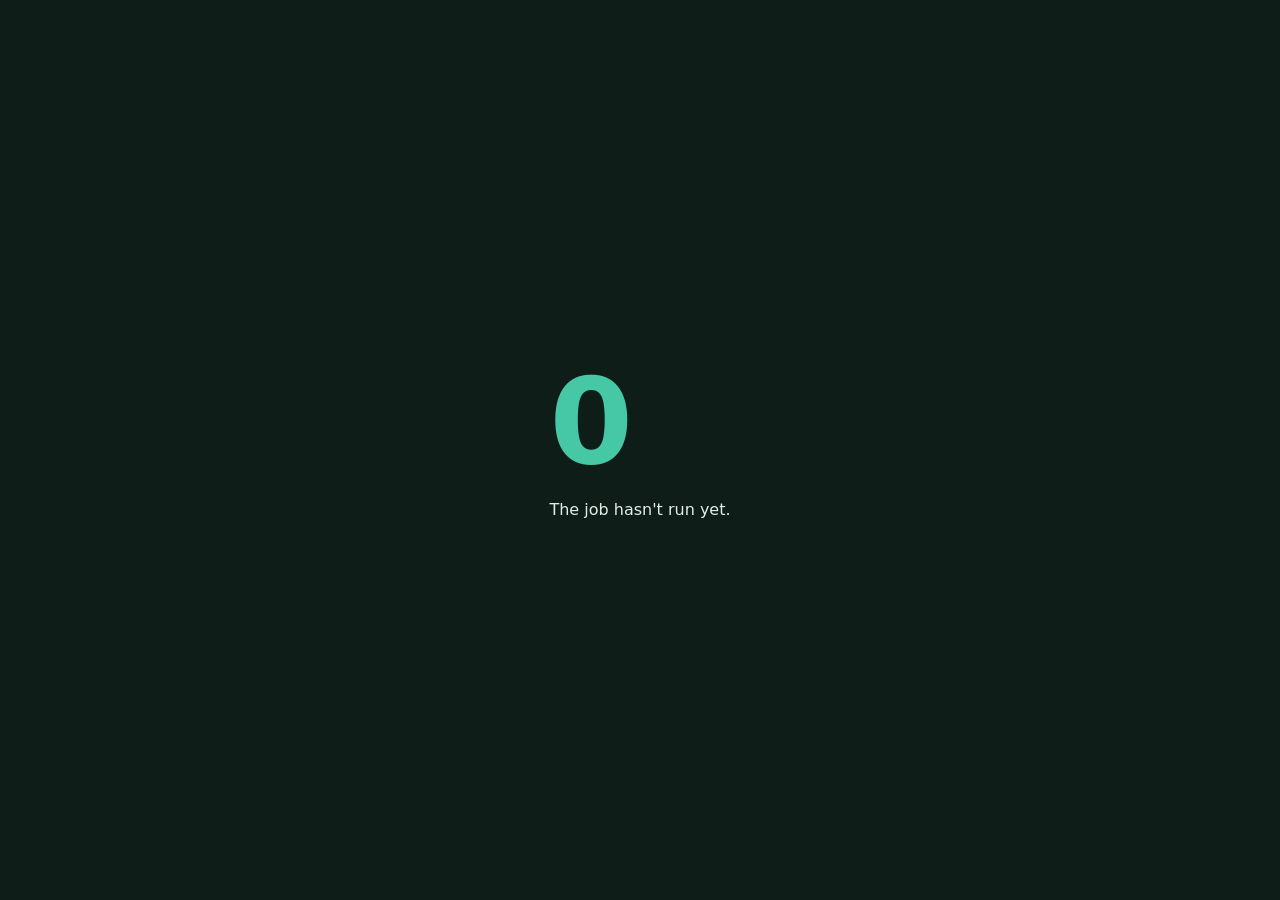
<file: playground/archive/2026-10-10-console-walkthrough/a-page-a-job-keeps-fresh-art-7a5ffb1dc3a5/versions/v1-edit/index.html>
<!doctype html>
<html lang="en">
<head>
<meta charset="utf-8">
<meta name="viewport" content="width=device-width, initial-scale=1">
<title>Clock</title>
<style>
  body { font: 16px/1.5 system-ui, sans-serif; display: grid; place-items: center; min-height: 100vh; margin: 0; background: #0f1d18; color: #e2ece6; }
  .n { font-size: 120px; font-weight: 800; line-height: 1; letter-spacing: -.04em; color: #46c7a6; }
</style>
</head>
<body>
<div>
  <div class="n" id="n">0</div>
  <p id="t">The job hasn't run yet.</p>
</div>
<script>
fetch("data/now.json").then(r => r.json()).then(d => {
  document.getElementById("n").textContent = d.runs;
  if (d.at) document.getElementById("t").textContent = "runs so far. Last at " + new Date(d.at).toLocaleTimeString() + ", from version " + d.from_version + ".";
});
</script>
</body>
</html>
</file>
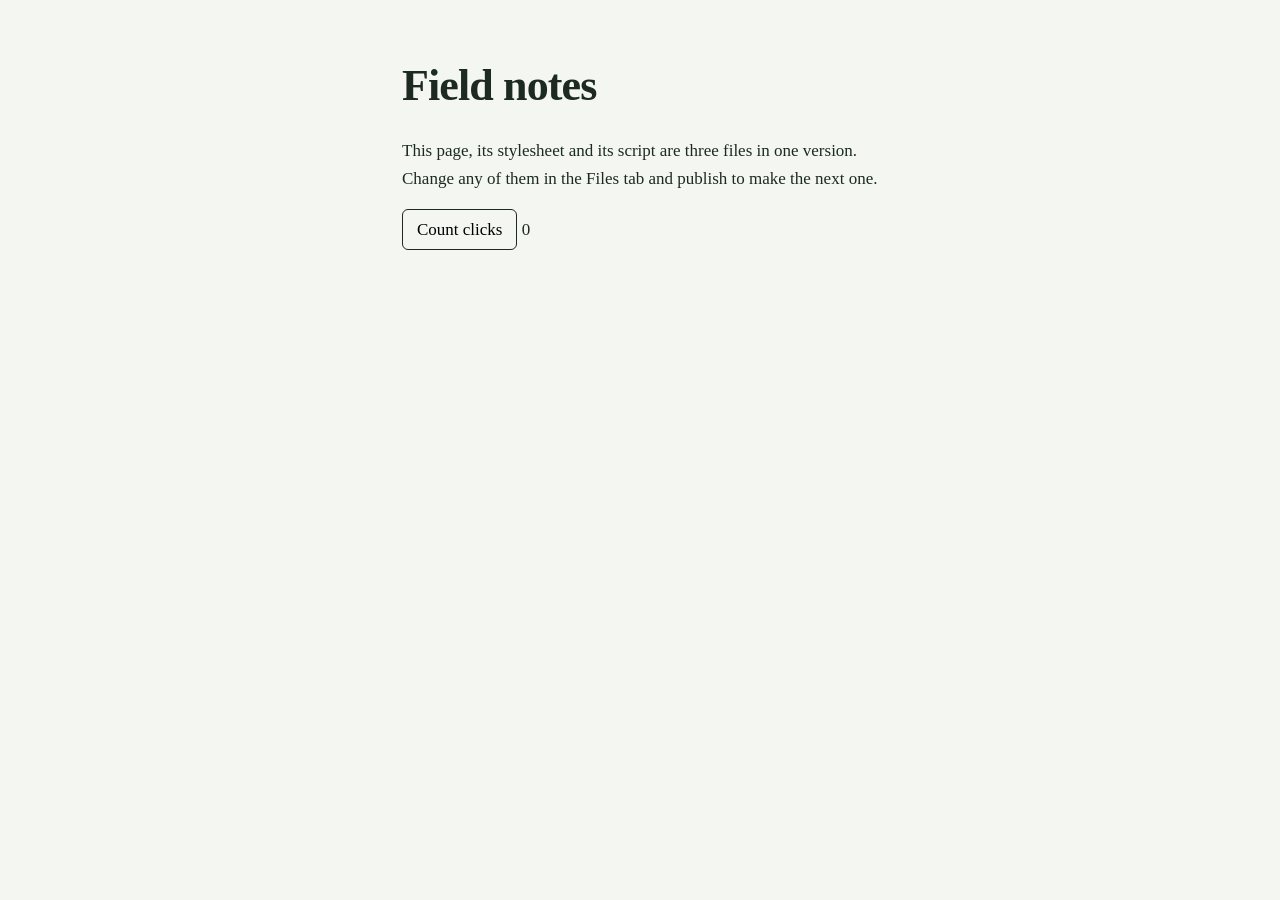
<file: playground/archive/2026-10-10-console-walkthrough/a-web-page-art-a2c7532876ad/versions/v1-edit/index.html>
<!doctype html>
<html lang="en">
<head>
<meta charset="utf-8">
<meta name="viewport" content="width=device-width, initial-scale=1">
<title>Field notes</title>
<link rel="stylesheet" href="style.css">
</head>
<body>
<main>
  <h1>Field notes</h1>
  <p>This page, its stylesheet and its script are three files in one version. Change any of them in the Files tab and publish to make the next one.</p>
  <button id="b">Count clicks</button> <output id="n">0</output>
</main>
<script src="app.js"></script>
</body>
</html>
</file>
<file: playground/archive/2026-10-10-console-walkthrough/a-web-page-art-a2c7532876ad/versions/v1-edit/style.css>
body { font: 17px/1.6 Georgia, serif; background: #f3f6f1; color: #1c2a22; margin: 0; }
main { max-width: 56ch; margin: 64px auto; padding: 0 20px; }
h1 { font-size: 44px; line-height: 1; letter-spacing: -.02em; }
button { font: inherit; padding: 6px 14px; border-radius: 6px; border: 1px solid #1c2a22; background: none; cursor: pointer; }
</file>
